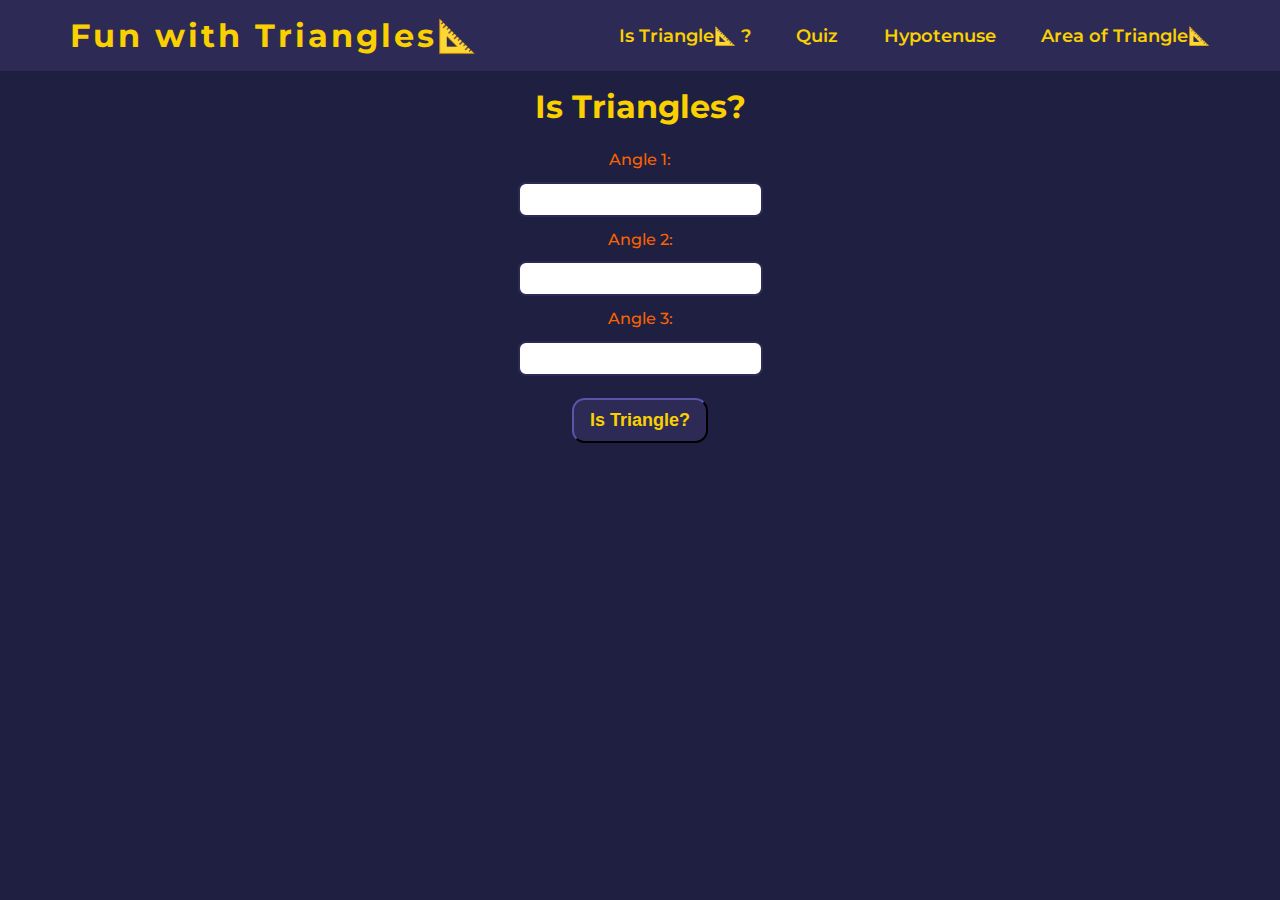
<file: index.html>
<!DOCTYPE html>
<html lang="en">
  <head>
    <meta charset="UTF-8" />
    <meta http-equiv="X-UA-Compatible" content="IE=edge" />
    <meta name="viewport" content="width=device-width, initial-scale=1.0" />
    <title>Fun with triangles📐</title>
    <link rel="stylesheet" href="style.css" />
  </head>

  <body>
    <header>
      <h1><a href="index.html">Fun with Triangles📐</a></h1>
      <nav>
        <ul>
          <li><a href="index.html">Is Triangle📐 ?</a></li>
          <li><a href="quiz.html">Quiz</a></li>
          <li><a href="hypotenuse.html">Hypotenuse</a></li>
          <li><a href="triangle-area.html">Area of Triangle📐</a></li>
        </ul>
      </nav>
    </header>

    <main>
      <h1>Is Triangles?</h1>
      <div class="input-container">
        <label for="angle1">Angle 1:</label>
        <input type="number" class="angle-input" />
        <label for="angle2">Angle 2:</label>
        <input type="number" class="angle-input" />
        <label for="angle3">Angle 3:</label>
        <input type="number" class="angle-input" />
      </div>
      <button id="chech-triangle-btn">Is Triangle?</button>
      <div class="output-container"></div>
    </main>

    <script src="main.js"></script>
  </body>
</html>
</file>
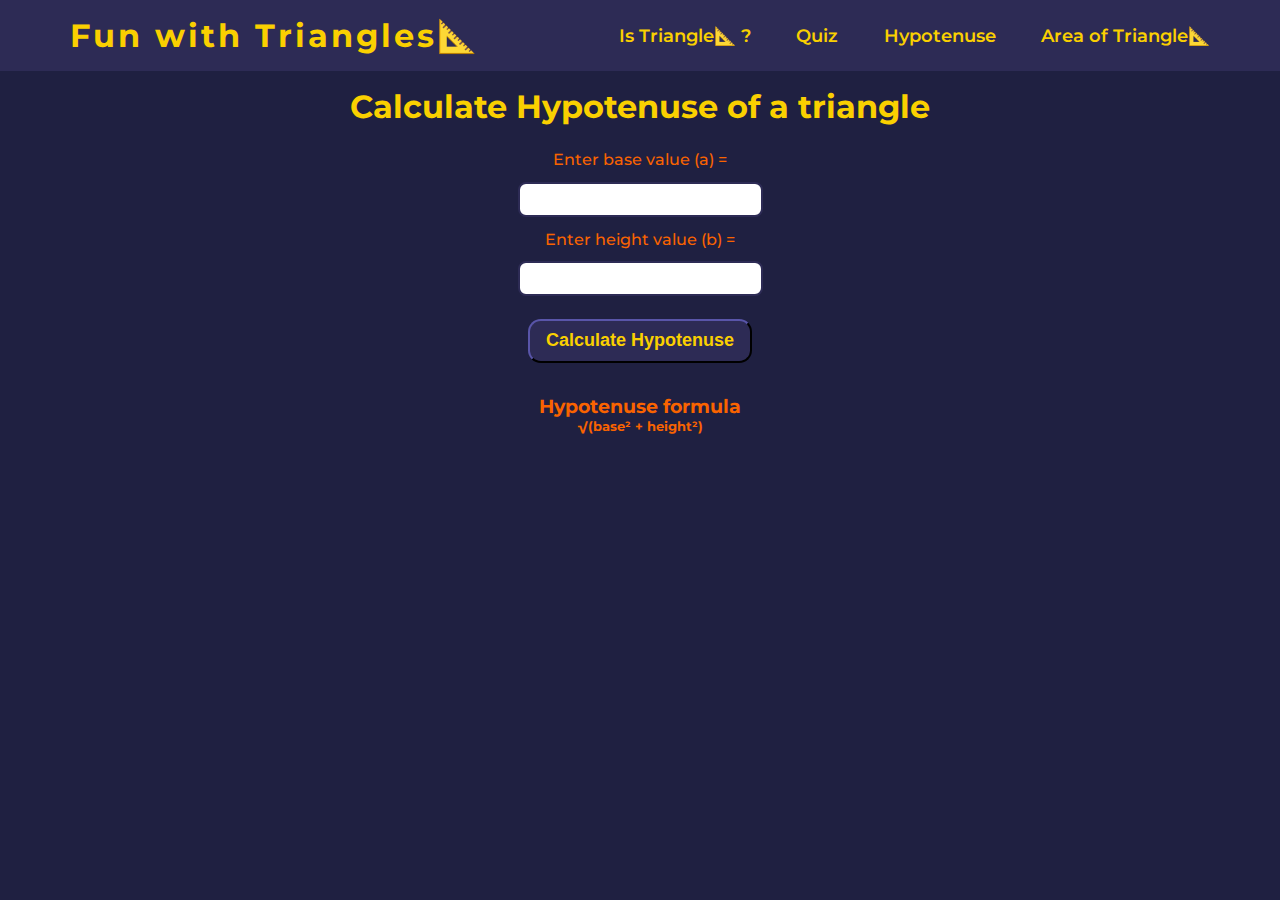
<file: hypotenuse.html>
<!DOCTYPE html>
<html lang="en">
  <head>
    <meta charset="UTF-8" />
    <meta http-equiv="X-UA-Compatible" content="IE=edge" />
    <meta name="viewport" content="width=device-width, initial-scale=1.0" />
    <title>Fun with triangles📐</title>
    <link rel="stylesheet" href="style.css" />
  </head>

  <body>
    <header>
      <h1><a href="index.html">Fun with Triangles📐</a></h1>
      <nav>
        <ul>
          <li><a href="index.html">Is Triangle📐 ?</a></li>
          <li><a href="quiz.html">Quiz</a></li>
          <li><a href="hypotenuse.html">Hypotenuse</a></li>
          <li><a href="triangle-area.html">Area of Triangle📐</a></li>
        </ul>
      </nav>
    </header>

    <main>
      <h1>Calculate Hypotenuse of a triangle</h1>
      <div class="input-container">
        <label for="angle1">Enter base value (a) =</label>
        <input type="number" class="angle-input" />
        <label for="angle2">Enter height value (b) =</label>
        <input type="number" class="angle-input" />
      </div>
      <button id="check-hypotenuse-btn">Calculate Hypotenuse</button>
      <div class="hypotenuse-formula">
        <h3>Hypotenuse formula</h3>
        <h5>√(base² + height²)</h5>
      </div>
      <div class="output-container"></div>
    </main>

    <script src="hypotenuse.js"></script>
  </body>
</html>
</file>
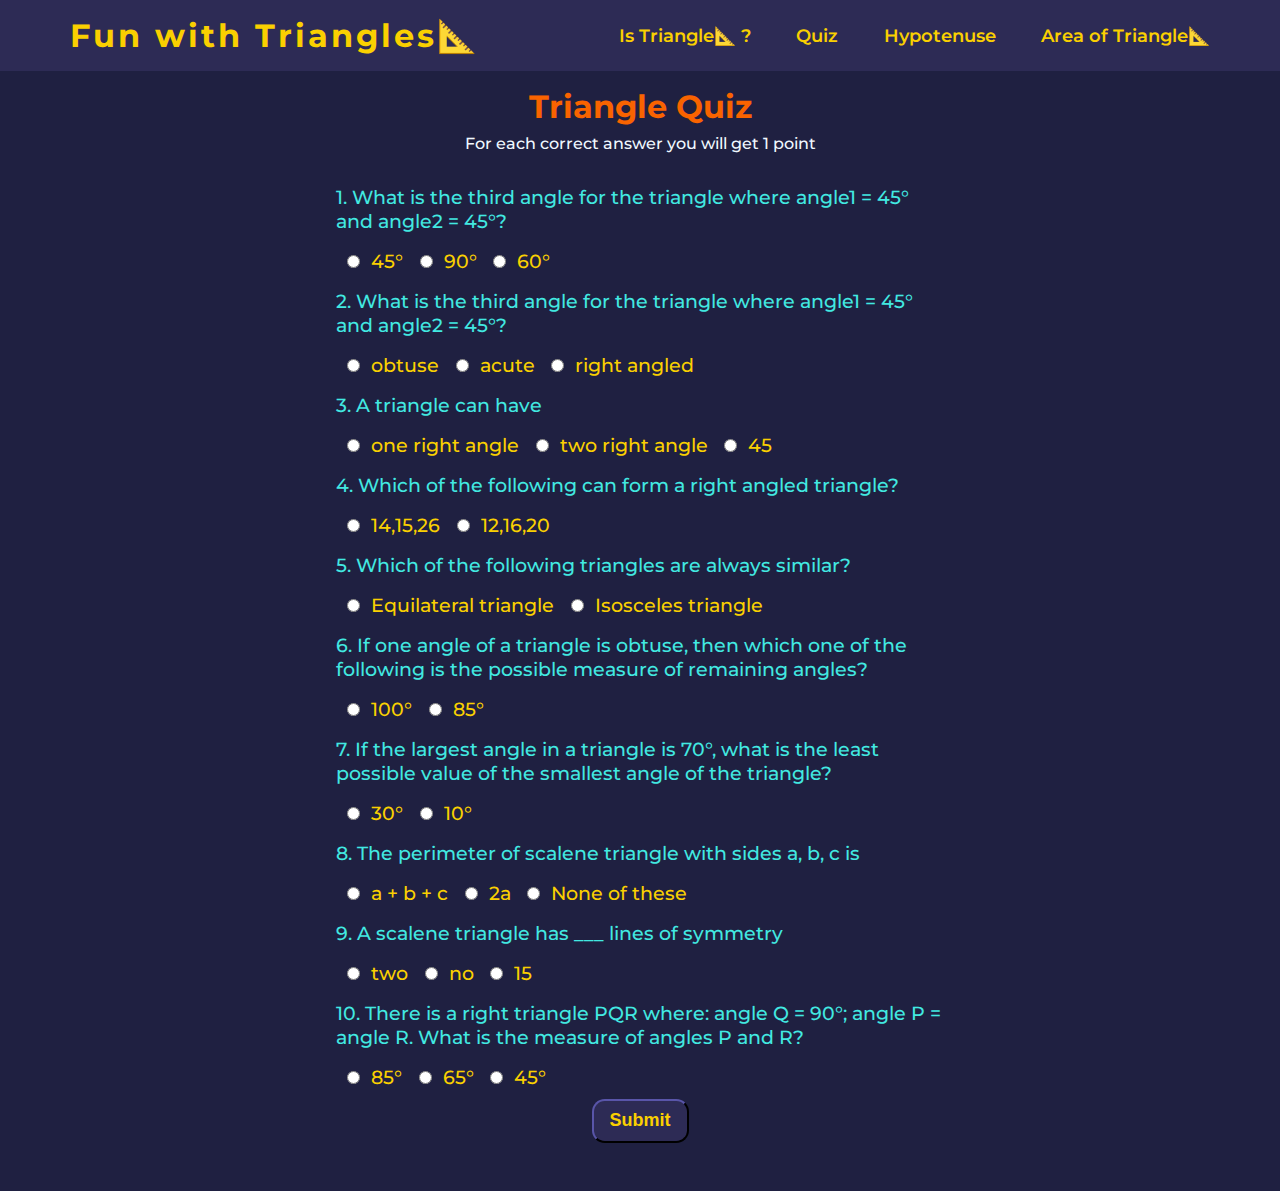
<file: quiz.html>
<!DOCTYPE html>
<html lang="en">
  <head>
    <meta charset="UTF-8" />
    <meta http-equiv="X-UA-Compatible" content="IE=edge" />
    <meta name="viewport" content="width=device-width, initial-scale=1.0" />
    <title>Fun with triangles📐</title>
    <link rel="stylesheet" href="style.css" />
  </head>

  <body>
    <header>
      <h1><a href="index.html">Fun with Triangles📐</a></h1>
      <nav>
        <ul>
          <li><a href="index.html">Is Triangle📐 ?</a></li>
          <li><a href="quiz.html">Quiz</a></li>
          <li><a href="hypotenuse.html">Hypotenuse</a></li>
          <li><a href="triangle-area.html">Area of Triangle📐</a></li>
        </ul>
      </nav>
    </header>

    <h1 class="quiz-header">Triangle Quiz</h1>
    <p style="margin-top: 0.5rem; font-weight: 500; color: aliceblue">
      For each correct answer you will get 1 point
    </p>
    <form class="quiz-form">
      <div class="question-container">
        <p>
          1. What is the third angle for the triangle where angle1 = 45° and
          angle2 = 45°?
        </p>
        <input type="radio" value="45°" name="question1" /><label for=""
          >45°</label
        >
        <input type="radio" value="90°" name="question1" /><label for=""
          >90°</label
        >
        <input type="radio" value="60°" name="question1" /><label for=""
          >60°</label
        >
      </div>
      <div class="question-container">
        <p>
          2. What is the third angle for the triangle where angle1 = 45° and
          angle2 = 45°?
        </p>
        <input type="radio" value="obtuse" name="question2" /><label for=""
          >obtuse</label
        >
        <input type="radio" value="acute" name="question2" /><label for=""
          >acute</label
        >
        <input type="radio" value="right angled" name="question2" /><label
          for=""
          >right angled</label
        >
      </div>
      <div class="question-container">
        <p>3. A triangle can have</p>
        <input type="radio" value="one right angle" name="question3" /><label
          for=""
          >one right angle</label
        >
        <input type="radio" value="two right angle" name="question3" /><label
          for=""
          >two right angle</label
        >
        <input type="radio" value="45" name="question3" /><label for=""
          >45</label
        >
      </div>
      <div class="question-container">
        <p>4. Which of the following can form a right angled triangle?</p>
        <input type="radio" value="14,15,26" name="question4" /><label for=""
          >14,15,26</label
        >
        <input type="radio" value="12,16,20" name="question4" /><label for=""
          >12,16,20</label
        >
      </div>
      <div class="question-container">
        <p>5. Which of the following triangles are always similar?</p>
        <input
          type="radio"
          value="Equilateral triangle"
          name="question5"
        /><label for="">Equilateral triangle</label>
        <input type="radio" value="Isosceles triangle" name="question5" /><label
          for=""
          >Isosceles triangle</label
        >
      </div>
      <div class="question-container">
        <p>
          6. If one angle of a triangle is obtuse, then which one of the
          following is the possible measure of remaining angles?
        </p>
        <input type="radio" value="100°" name="question6" /><label for=""
          >100°</label
        >
        <input type="radio" value="85°" name="question6" /><label for=""
          >85°</label
        >
      </div>
      <div class="question-container">
        <p>
          7. If the largest angle in a triangle is 70°, what is the least
          possible value of the smallest angle of the triangle?
        </p>
        <input type="radio" value="30°" name="question7" /><label for=""
          >30°</label
        >
        <input type="radio" value="10°" name="question7" /><label for=""
          >10°</label
        >
      </div>
      <div class="question-container">
        <p>8. The perimeter of scalene triangle with sides a, b, c is</p>
        <input type="radio" value="a + b + c" name="question8" /><label for=""
          >a + b + c</label
        >
        <input type="radio" value="2a" name="question8" /><label for=""
          >2a</label
        >
        <input type="radio" value="None of these" name="question8" /><label
          for=""
          >None of these</label
        >
      </div>
      <div class="question-container">
        <p>9. A scalene triangle has ___ lines of symmetry</p>
        <input type="radio" value="two" name="question9" /><label for=""
          >two</label
        >
        <input type="radio" value="no" name="question9" /><label for=""
          >no</label
        >
        <input type="radio" value="15" name="question9" /><label for=""
          >15</label
        >
      </div>
      <div class="question-container">
        <p>
          10. There is a right triangle PQR where: angle Q = 90°; angle P =
          angle R. What is the measure of angles P and R?
        </p>
        <input type="radio" value="85°" name="question10" /><label for=""
          >85°</label
        >
        <input type="radio" value="65°" name="question10" /><label for=""
          >65°</label
        >
        <input type="radio" value="45°" name="question10" /><label for=""
          >45°</label
        >
      </div>
      <div class="center">
        <button id="submit-answer-btn">Submit</button>
      </div>
    </form>
    <div class="output-container"></div>

    <script src="quiz.js"></script>
  </body>
</html>
</file>
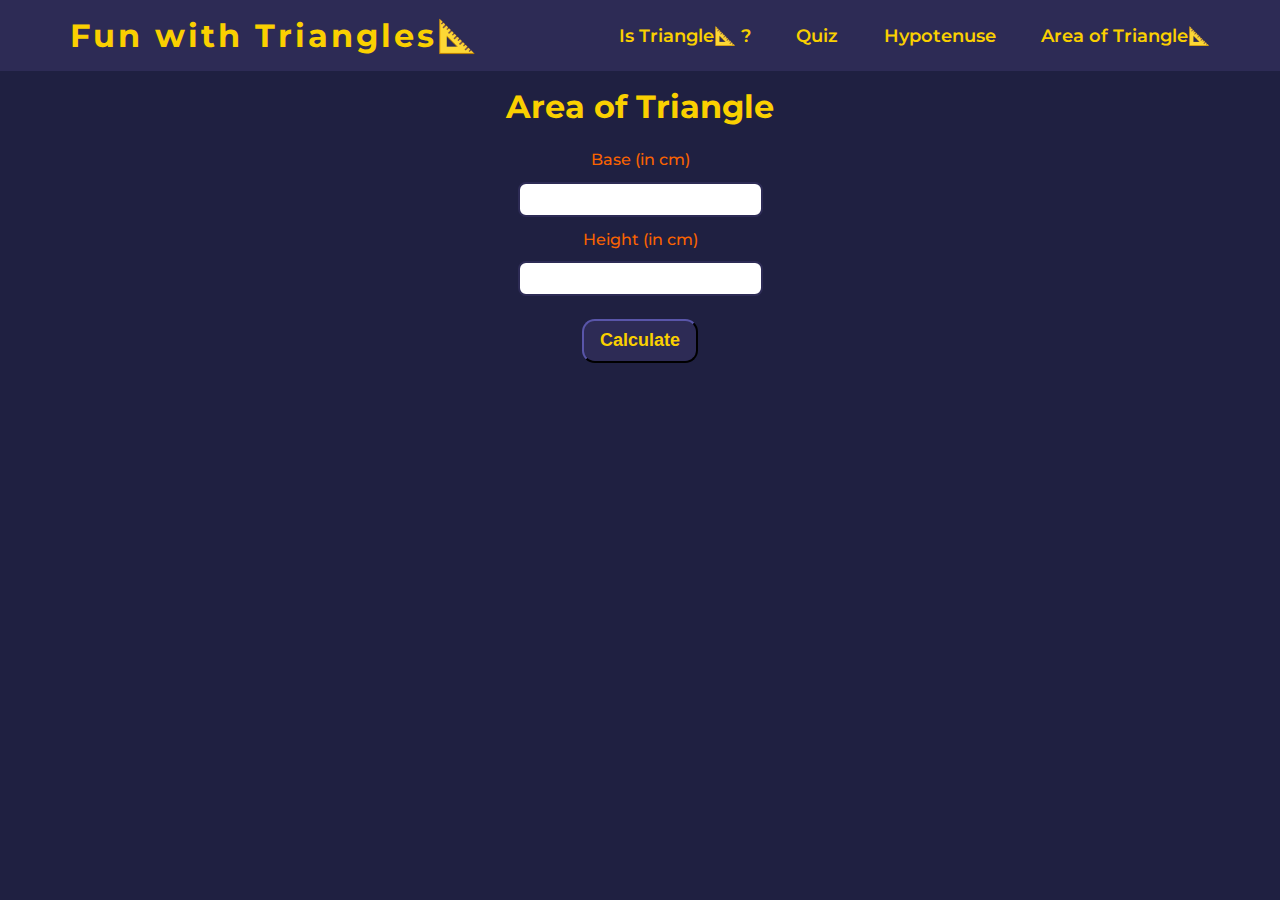
<file: triangle-area.html>
<!DOCTYPE html>
<html lang="en">
  <head>
    <meta charset="UTF-8" />
    <meta http-equiv="X-UA-Compatible" content="IE=edge" />
    <meta name="viewport" content="width=device-width, initial-scale=1.0" />
    <title>Fun with triangles📐</title>
    <link rel="stylesheet" href="style.css" />
  </head>

  <body>
    <header>
      <h1><a href="index.html">Fun with Triangles📐</a></h1>
      <nav>
        <ul>
          <li><a href="index.html">Is Triangle📐 ?</a></li>
          <li><a href="quiz.html">Quiz</a></li>
          <li><a href="hypotenuse.html">Hypotenuse</a></li>
          <li><a href="triangle-area.html">Area of Triangle📐</a></li>
        </ul>
      </nav>
    </header>

    <main>
      <h1>Area of Triangle</h1>
      <div class="input-container">
        <label for="angle1">Base (in cm)</label>
        <input type="number" class="angle-input" />
        <label for="angle2">Height (in cm)</label>
        <input type="number" class="angle-input" />
      </div>
      <button id="check-triangle-area">Calculate</button>
      <div class="output-container"></div>
    </main>

    <script src="triangleArea.js"></script>
  </body>
</html>
</file>
<file: style.css>
@import url("https://fonts.googleapis.com/css2?family=Montserrat:ital,wght@0,100;0,200;0,300;0,400;0,500;0,600;0,700;0,800;0,900;1,100;1,200;1,300;1,400;1,500;1,600;1,700;1,800;1,900&display=swap");

* {
  box-sizing: border-box;
  margin: 0;
  padding: 0;
}

body {
  font-family: "Montserrat", sans-serif;
  background-color: #1f2041;
  text-align: center;
}
/* header */
header {
  background-color: #2d2b55;
  color: #fad000;
  padding: 1rem;
  display: flex;
  justify-content: space-around;
  align-items: center;
}

header h1 {
  display: inline;
  text-align: left;
  font-family: "Montserrat", sans-serif;
  letter-spacing: 3px;
}

header nav {
  text-align: right;
}

header nav ul li {
  display: inline;
  margin: 0 0 0 2rem;
}

ul a {
  color: #fad000;
  text-decoration: none;
  font-weight: 600;
  font-size: large;
}
/* main */
main {
  padding: 1rem;
}

main h1 {
  margin-bottom: 1.5rem;
  color: #fad000;
}

main label {
  font-weight: 500;
  color: #f96300;
}

main input {
  display: block;
  text-align: center;
  margin: 0.8rem auto;
  padding: 0.5rem 2rem;
  border: 2px solid #2d2b55;
  border-radius: 0.5rem;
  outline: #fff;
}

button {
  padding: 0.6rem 1rem;
  margin: 0.6rem auto 2rem auto;
  outline: #fff;
  border-radius: 0.8rem;
  background-color: #2d2b55;
  border-color: #2d2b55;
  color: #fad000;
  font-weight: 600;
  font-size: large;
}

.center {
  text-align: center;
}

.output-container {
  font-weight: 800;
  font-size: larger;
  color: #f96300;
}

a,
img,
li {
  display: inline;
  margin: 0 0.3rem;
  color: #fad000;
  text-decoration: none;
}

img {
  width: 35px;
  padding: 0.2rem;
}
/* Quiz.html style */

.quiz-form {
  padding: 1rem;
  width: 50%;
  margin: auto;
  text-align: left;
  font-weight: 500;
  font-size: larger;
  color: #fad000;
}

.question-container p {
  margin: 1rem 0;
  color: #42e9e1;
}

.question-container input {
  margin: 0 0.7rem;
}

.quiz-header {
  margin: 1rem 0 0 0;
  color: #f96300;
}

.hypotenuse-formula {
  margin-bottom: 2rem;
  color: #f96300;
}

@media (max-width: 900px) {
  header {
    display: inline-block;
    width: 100%;
  }
  header h1 {
    text-align: center;
  }
  header nav ul {
    text-align: center;
    margin-top: 0.5rem;
  }
  header nav ul li {
    display: inline;
  }
  header ul a {
    margin: 1rem;
  }
  .quiz-form {
    padding: 1rem;
    width: 90%;
    margin: auto;
    text-align: left;
    font-weight: 600;
    font-size: larger;
  }
  .angle-input {
    width: 80%;
  }
}
</file>
